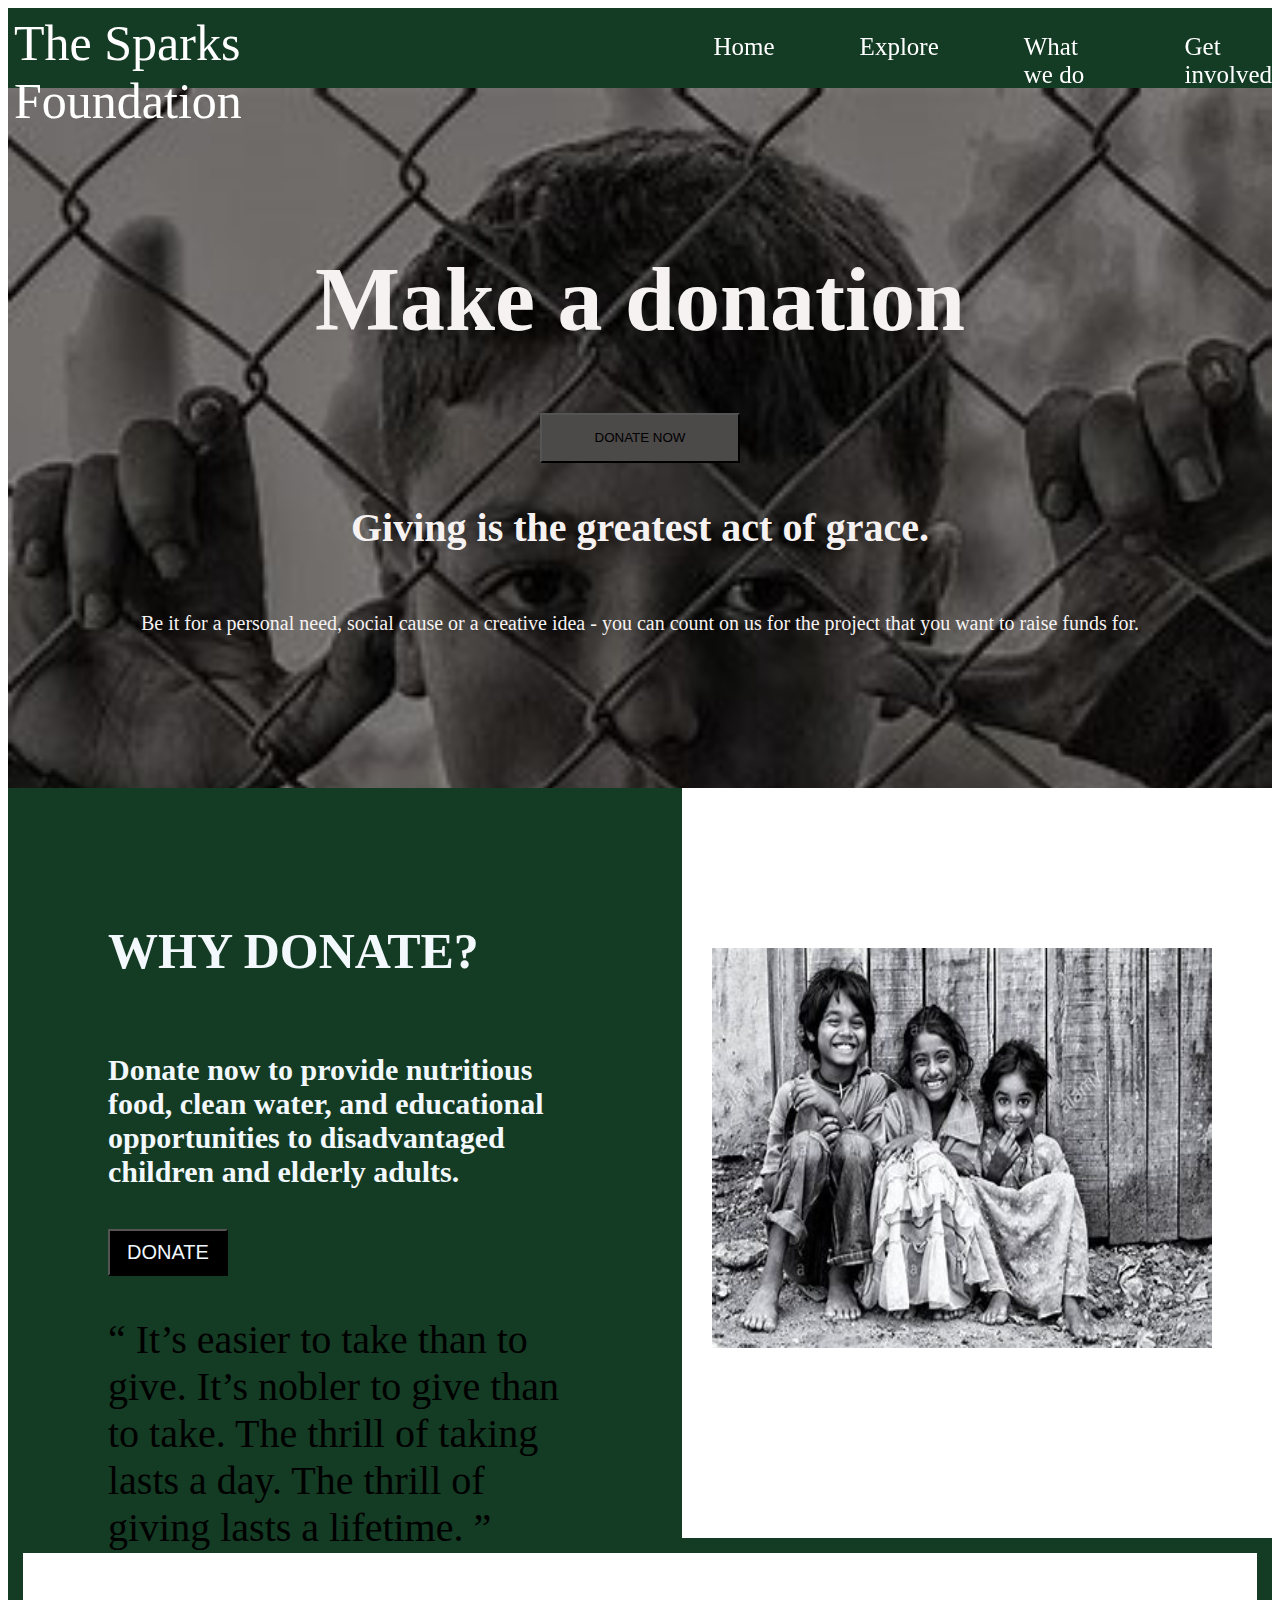
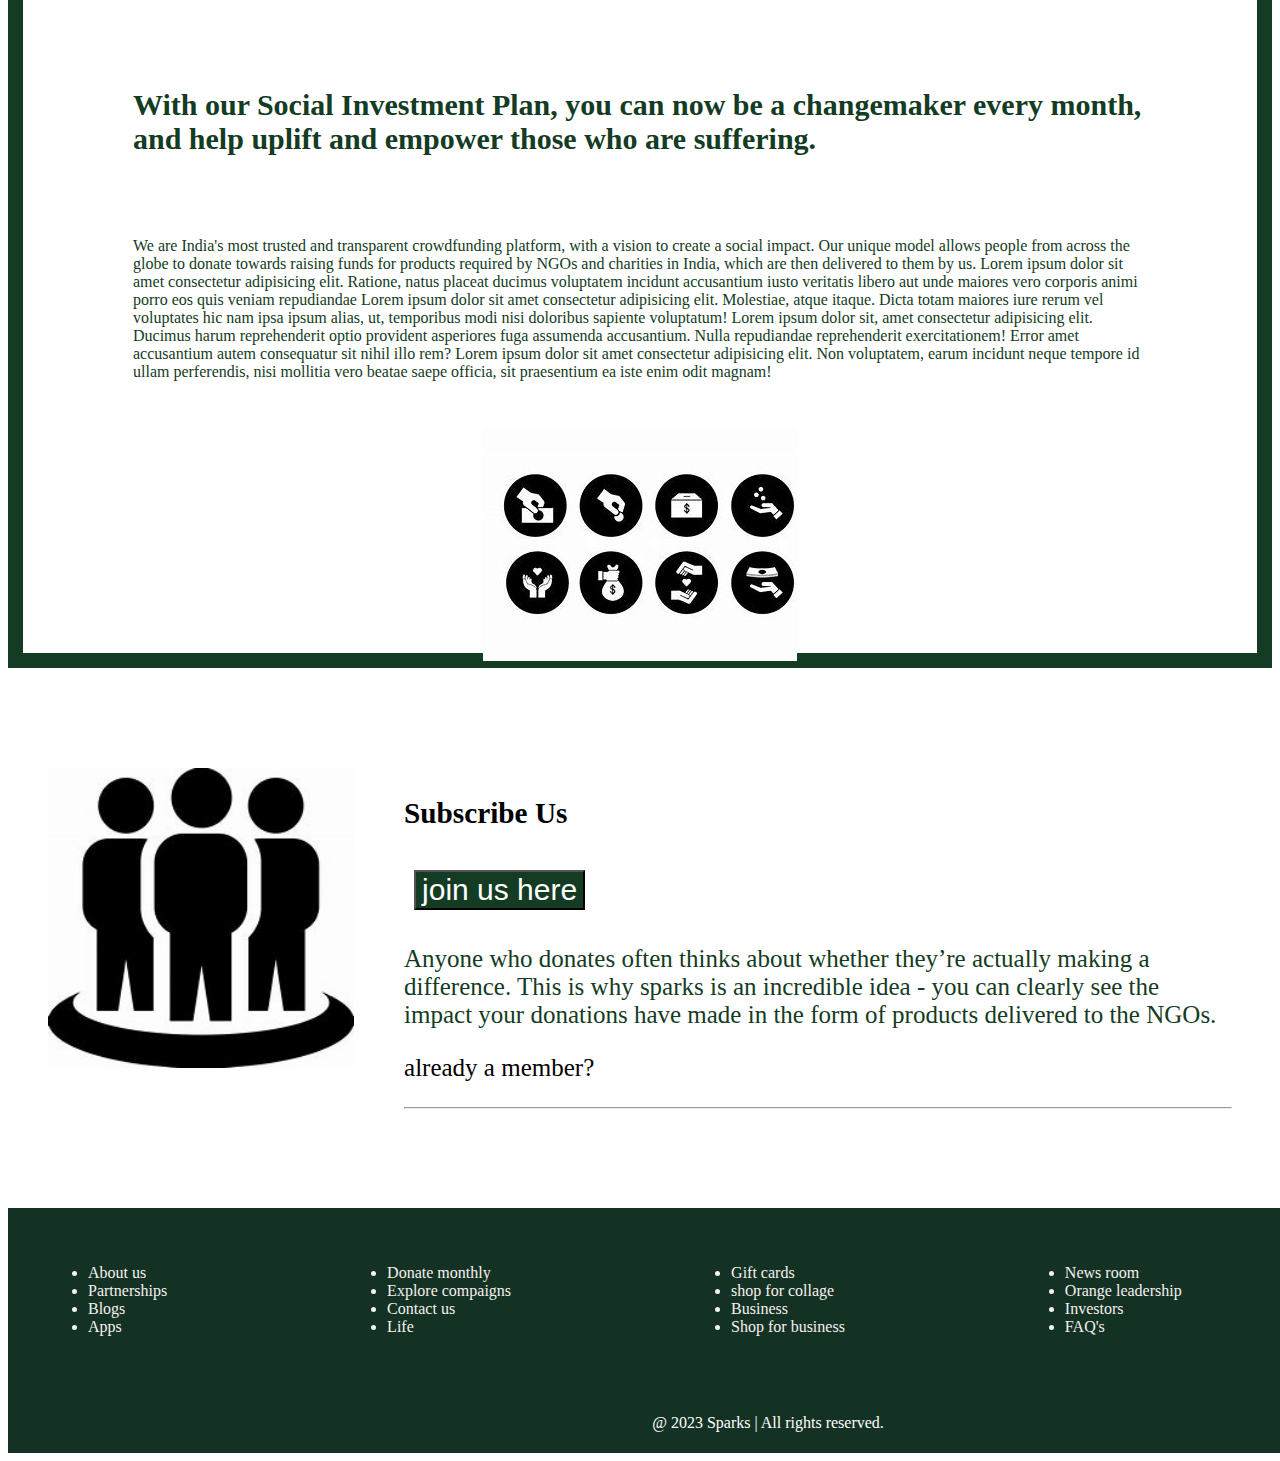
<file: SPARKS/index.html>
<!DOCTYPE html>
<html lang="en">
<head>
    <meta charset="UTF-8">
    <meta http-equiv="X-UA-Compatible" content="IE=edge">
    <meta name="viewport" content="width=device-width, initial-scale=1.0">
    <title>DONATE</title>
    <link rel="stylesheet" href="index.css">
</head>
<body>
    <header>
        <nav class="container">
            <div class="logo">
              The Sparks Foundation
            </div>
            <ul >
                <a href="#id1">
                    <li>Home</li>
                </a>
                <a href="#id2" >
                    <li>Explore</li>
                </a>
                <a href="#id3">
                    <li>What we do</li>
                </a>
                <a href="#id4">
                    <li>Get involved</li>
                </a>
            </ul>
        </nav>
    </header>
    <main>
        <section class="class1" id="id1" >
           
            <div class="container" >
                <h1>Make a donation</h1>
                
                <a href="second.html"><button class="button1" style="background-color: rgb(76, 73, 73); height:50px; width: 200px; color:rgb(237, 240, 243 ;)">DONATE NOW</button></a>
                <h3>Giving is the greatest act of grace.</h3>
                <p>Be it for a personal need, social cause or a creative idea - you can count on us for
                                 the project that you want to raise funds for.</p>
            </div>
        </section>

        <section class="class2" id="id2" >
            <div class="container">
                 <h1>WHY DONATE?</h1>
                 <h4>Donate now to provide nutritious food, clean water, and educational opportunities to disadvantaged children and elderly adults.</h4>
                 <a href="second.html"> <button style="width:120px; font-size:20px; padding:10px; color:aliceblue; background-color:black">DONATE</button></a>
                 <p>“ It’s easier to take than to give. It’s nobler to give than to take. The thrill of taking lasts a day. The thrill of giving lasts a lifetime. ”</p>
             </div>
            <div>
                <img src="OIP.jpeg" style="height:400px; width:500px ; margin: 160px 60px 50px 30px ; ">
            </div>
        </section>

        <section class="class3"  id="id3">
                <h2 style="padding: 10px; font-size:30px">With our Social Investment Plan, you can now be a changemaker every month, and help uplift and empower those who are suffering.</h2>
                <p style="padding: 10px;">We are India's most trusted and transparent crowdfunding platform, with a vision to create a social impact. Our unique model allows people from across the globe to donate towards raising funds for products required by NGOs and charities in India, which are then delivered to them by us.
                Lorem ipsum dolor sit amet consectetur adipisicing elit. Ratione, natus placeat ducimus voluptatem incidunt accusantium iusto veritatis libero aut unde maiores vero corporis animi porro eos quis veniam repudiandae Lorem ipsum dolor sit amet consectetur adipisicing elit. Molestiae, atque itaque. Dicta totam maiores iure rerum vel voluptates hic nam ipsa ipsum alias, ut, temporibus modi nisi doloribus sapiente voluptatum! Lorem ipsum dolor sit, amet consectetur adipisicing elit. Ducimus harum reprehenderit optio provident asperiores fuga assumenda accusantium. Nulla repudiandae reprehenderit exercitationem! Error amet accusantium autem consequatur sit nihil illo rem? Lorem ipsum dolor sit amet consectetur adipisicing elit. Non voluptatem, earum incidunt neque tempore id ullam perferendis, nisi mollitia vero beatae saepe officia, sit praesentium ea iste enim odit magnam!
                </p>

            <section class="pic" style="place-items: center;">
            
                <div style=" display:flex; flex-direction:column">
                <img src="33.jpeg" alt="">
                </div>
            </section>
        </section >

        <section class="class4" id="id4" >
            <div >
                <img src="4.jpeg" alt="" style="height: 300px;">
            </div>
            <div class="abc">
                <h3 style="color: black;">Subscribe Us</h3>
                <button style="background-color: rgb(20,59,35);color:white ; margin:10px ;height:40px; font-size:30px">
                    join us here
                </button >
                <p style="color: black; color: rgb(20,59,35);">Anyone who donates often thinks about whether they’re actually making a difference. This is why sparks is an incredible idea - you can clearly see the impact your donations have made in the form of products delivered to the NGOs.</p>
            <p style="color: black;">already a member?</p>
            <hr>
           
            </div>

        </section>
    </main>
    <footer>
        <section class="upperfooter">
            <div class="containerr">
            <div>
                 <ul>
                        <li>About us</li>
                        <li>Partnerships</li>
                        <li>Blogs</li>
                        <li>Apps</li>
                 </ul>
            </div>
            <div>
                 <ul>
                        <li>Donate monthly</li>
                        <li>Explore compaigns</li>
                        <li>Contact us</li>
                        <li>Life</li>
                 </ul>
            </div>
            <div>               
                  <ul>
                        <li>Gift cards</li>
                        <li>shop for collage</li>
                        <li> Business</li>
                        <li>Shop for business</li>
                  </ul>
            </div>
            <div>
                  <ul>
                        <li>News room </li>
                        <li>Orange leadership</li>
                        <li>Investors</li>
                        <li>FAQ's</li>
                  </ul>
            </div>
            </div>
        </section>
        <section class="footerlower">
            <p>@ 2023 Sparks | All rights reserved.</p>
       
        </section>
    </footer>
       

    
</body>
</html>
</file>
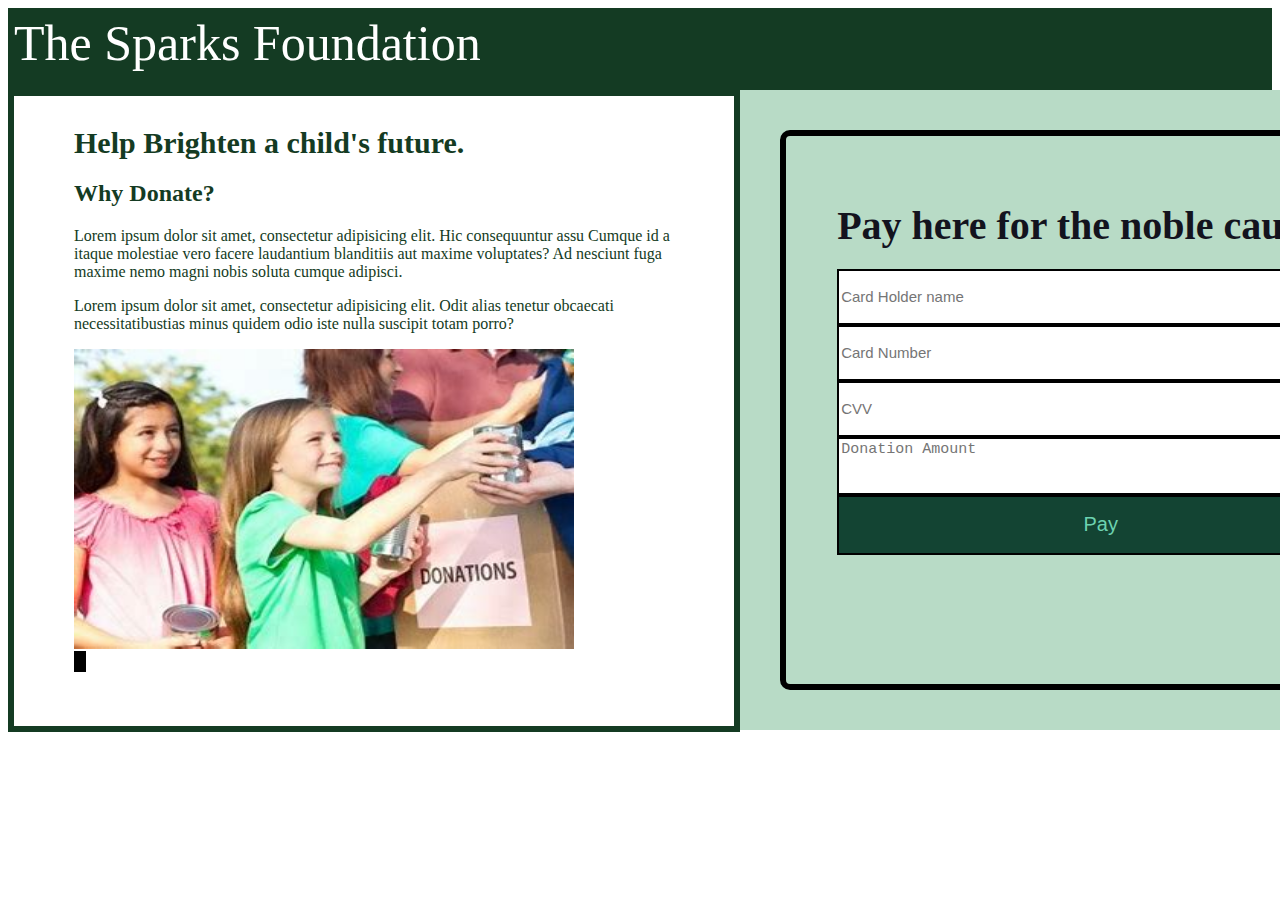
<file: SPARKS/index2.html>
<!DOCTYPE html>
<html lang="en">
<head>
    <meta charset="UTF-8">
    <meta http-equiv="X-UA-Compatible" content="IE=edge">
    <meta name="viewport" content="width=device-width, initial-scale=1.0">
    <title>PAYMENT</title>
    <link rel="stylesheet" href="index2.css">
    <link rel ="myscripts.js" href="py.js">
</head>
<body>
   
        <header>
            <nav class="container">
                <div class="logo">
                  The Sparks Foundation
                </div>
               
            </nav>
        </header>
        <main>
            <section>
            <div class="b">
                <div class="a">
                  <h1 style="font-size:30px;">Help Brighten a child's future.</h1>
                  <h2>Why Donate?</h2>
                  <p>
                    Lorem ipsum dolor sit amet, consectetur adipisicing elit. Hic consequuntur assu Cumque id a itaque molestiae vero facere laudantium blanditiis aut maxime voluptates? Ad nesciunt fuga maxime nemo magni nobis soluta cumque adipisci.
                  </p>
                  <p>Lorem ipsum dolor sit amet, consectetur adipisicing elit. Odit alias tenetur obcaecati necessitatibustias minus quidem odio iste nulla suscipit totam porro?</p>
                   
                   <img src="zz.jpeg" alt="" style="width:500px; height:300px;">
                   <br>
                   <script src="https://cdn.lordicon.com/ritcuqlt.js"></script>
                     <lord-icon
                    src="https://cdn.lordicon.com/fihkmkwt.json"
                            trigger="hover"
                    style="width:60px;height:50px; border:2px solid black;">
                     </lord-icon>
                     <script src="https://cdn.lordicon.com/ritcuqlt.js"></script>
                     <lord-icon
                        src="https://cdn.lordicon.com/gqdnbnwt.json"
                     trigger="hover"
                          style="width:60px;height:50px; border:2px solid black;">
                         </lord-icon>
                         <script src="https://cdn.lordicon.com/ritcuqlt.js"></script>
                          <lord-icon
                       src="https://cdn.lordicon.com/kjkiqtxg.json"
                         trigger="hover"
                        style="width:60px;height:50px; border:2px solid black;">
                      </lord-icon>
                     
                </div>
            </section>
                <section>

                  <div class="containerr">
                    <form action="https://formspree.io/f/xvondoqj" method="POST" >
                        <h3 style=" font-size: 40px;">Pay here for the noble cause</h3>
                        <input type="text" id="name" placeholder="Card Holder name" required>
                        <input type="email" id="email" placeholder="Card Number" required>
                        <input type="dob" id="dob" placeholder="CVV" required>
                        <textarea id="message" rows="2" placeholder="Donation Amount"></textarea>
                        <button type="submit">Pay</button>
                        <script src="https://cdn.lordicon.com/ritcuqlt.js"></script>
                        
                    </form>
                    <script src="https://cdn.lordicon.com/ritcuqlt.js"></script>

                </div>
            </section>
           
        </main>
        
   
</body>
</html>
</file>
<file: SPARKS/index.css>
*{
    text-decoration: none;
}
.logo{
    font-size: 50px;
    padding: 6px;
}
header{
    position: sticky;
    top: 0;
    z-index: 100;
}

nav{
    background-color: rgb(20, 59, 35);
    color: white;
    gap: 250px;
}
nav ul {
    list-style: none;
    gap: 85px;
    font-size: 25px;
    display: flex;
    flex-direction: row;
    text-decoration: none;
}
nav ul li{
    color: white;
   
   
}
nav ul li:hover{
    border-bottom: 2px solid white;
}
.container{
    display: flex;
    flex-direction: row;
    height: 80px;
}

.class1 .container{
    height: 700px;
    background-image: url(b.jpeg);
   
    box-sizing: border-box;
    background-size: cover;
    display: flex;
    flex-direction: column;
   place-items: center;
   padding: 100px;
   font-size: 20px;
   gap: 1px;
   color: rgb(246, 242, 242);
   
}
.class1 .container h1{
    font-size: 90px;
    
}

.class1 .container h3{
    font-size: 40px;
}

.class1 .container .button  {
    height: 30px;
}
.class2 .container{
    height: 550px;
    display: flex;
    flex-direction: column;
    place-items:left;
   padding: 100px;
    width: 800px;
    background-color:  rgb(20, 59, 35);
    color: rgb(242, 248, 252);
}
.class2 .container h4{
    font-size: 30px;
    
}
.class2 .container p{
    font-size: 40px;
    color: black;
    
}
.class2 .container h1{
    font-size: 50px;
}
.class2{
    display: flex;
    flex-direction: row;
}

.class3{
display: flex;
flex-direction: column;
gap: 20px;
padding: 100px 100px  100px 100px;
height: 500px;
place-items: center;
border: 15px solid rgb(20, 59, 35);
color: rgb(20, 59, 35);
}

.pic{
display: flex;
flex-direction: column;
height: 50px;

}
.class4{
    display: flex;
    justify-content: center;
    height: 400px;
    gap:50px;
    font-size: 25px;
    color: rgb(20, 59, 35);
    flex-direction: row;
    padding: 100px 40px 40px 40px;
}
.footerlower{
    background-color: rgb(20, 50, 35);
    height:45px;
    padding: 10px;
    display: flex;
    flex-direction: column;
   place-items: center;
   color: white;
   width: 1500px;
 }
 .upperfooter{
    height: 180px;
    width: 1500px;
    display: flex;
    flex-direction: column;


 }
 .containerr{
    display: flex;
    gap: 180px;
    flex-direction: row;
    color: rgb(246, 240, 240);
    height: 100px;
    padding: 40px;
    background-color: rgb(20, 50, 35);
    
 }
</file>
<file: SPARKS/index2.css>
header{
    height: 70px;
    font-size: 50px;
    background-color: rgb(20,59,35);
    color: white;
    padding: 6px;
}

.a{
    height: 610px;
    width: 600px;
    border: 6px solid rgb(20,59,35);
    padding: 10px 60px;
    color: rgb(20,59,35);
}
input:hover{
    height: 20px;
    font-size: 20px;
    padding: 10px;
    
}

.d{
    display: flex;
   gap: 80px;
   font-size: 30px;

}
.e{
    display: flex;
   gap: 100px;
   font-size: 30px;
}
.f{
    display: flex;
   gap: 90px;
   font-size: 30px;
}
.g{
    display: flex;
   gap: 50px;
   font-size: 20px;
   background-color: white;
}
.c{
    font-size: 25px;
}
.z{
    padding: 80px;
    border: 6px solid rgb(20, 59, 35);
    width: 560px;
    height: 470px;
    background-color: rgb(228, 241, 233);
    color: #134725;
   display: flex;
   flex-direction: column;
   gap: 10px;
    
}
button:hover{
    font-size: 18px;
}
main{
    display: flex;
    flex-direction: row;
}
button{
    height: 60px;
    border: 2px solid black;
    font-size: 20px;
    color: rgb(108, 210, 176);
    background-color: rgb(19, 68, 51);
}
.containerr{
    display: flex;
    gap: 180px;
    flex-direction: row;
    color:gb(184, 219, 198);

    height: 560px;
    padding: 40px;
    background-color: rgb(184, 219, 198);
    
 }
 form{
    background:gb(184, 219, 198);
    display: flex;
    flex-direction: column;
    padding: 2vw 4vw;
    width: 527px;
    max-width: 600px;
    border-radius: 10px;
    border: 6px solid black;
}
form h3{
    color: rgb(19, 19, 30);
    margin-bottom: 20px;
}
input{
    height: 50px;
    border: 2px solid black;
    font-size: 15px;
}
textarea{
    border: 2px solid black;
    font-size: 15px;
    height: 50px;
}
</file>
